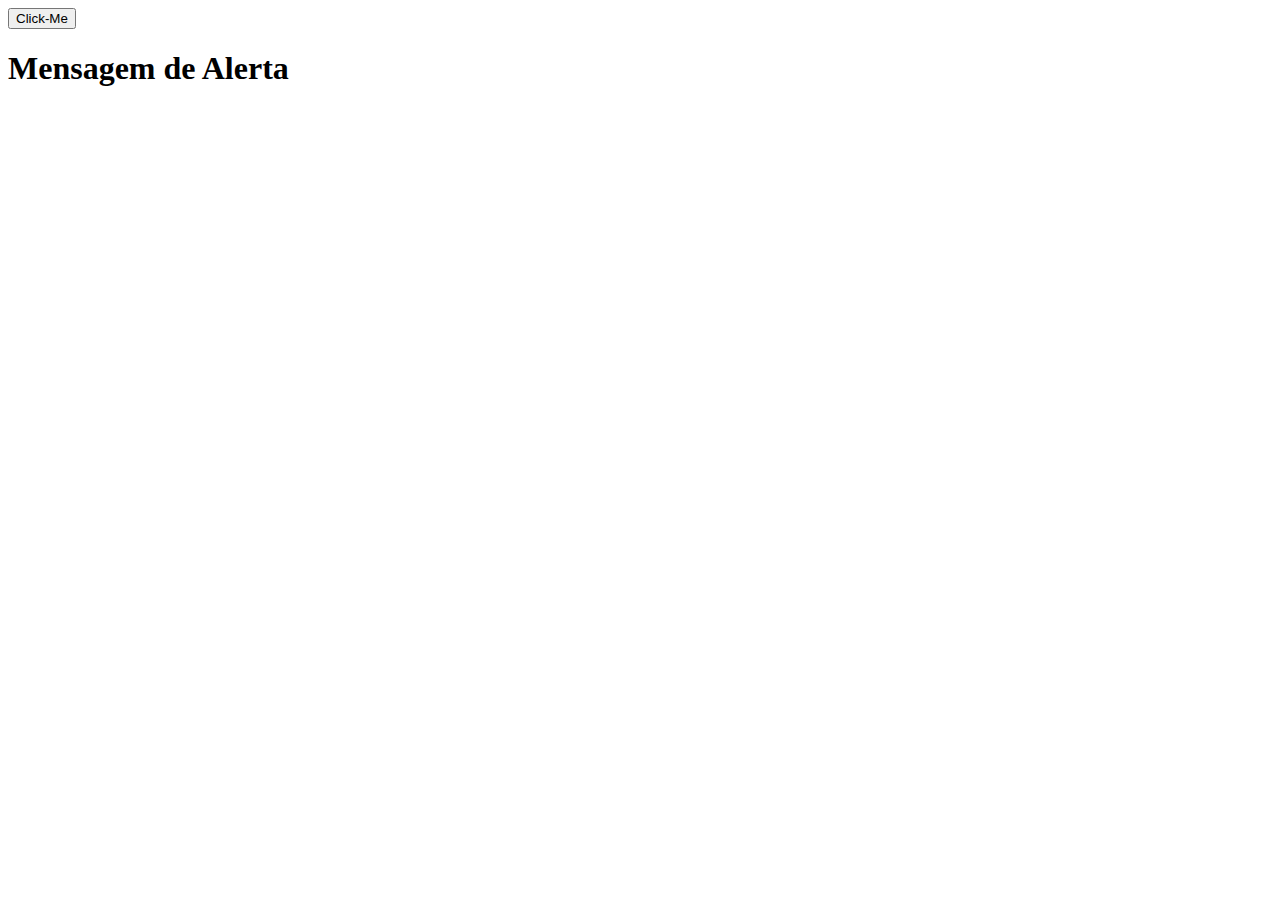
<file: Botao/index.html>
<!DOCTYPE html>
<html lang="pt-br">
<head>
    <meta charset="UTF-8">
    <meta http-equiv="X-UA-Compatible" content="IE=edge">
    <meta name="viewport" content="width=device-width, initial-scale=1.0">
    <title>Botão</title>
</head>
<body>
<button onclick="alert('ATENÇÃO VIRUS NO SEU COMPUTADOR')">Click-Me</button>
<h1>Mensagem de Alerta</h1>   

</body>
</html>
</file>
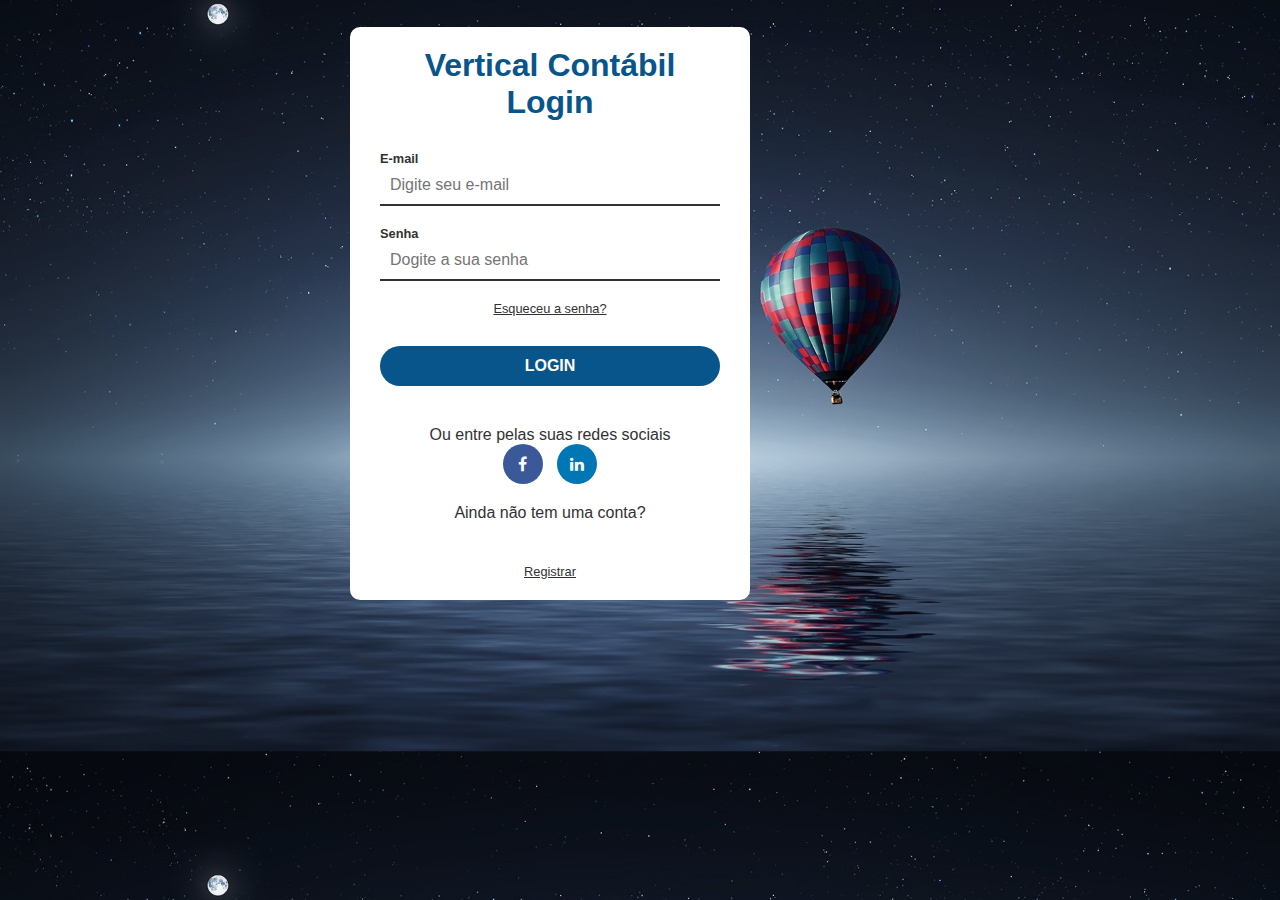
<file: SITE/index.html>
<!DOCTYPE html>
<html lang="pt-BR">
<head>
    <meta charset="UTF-8">
    <meta http-equiv="X-UA-Compatible" content="IE=edge">
    <meta name="viewport" content="width=device-width, initial-scale=1.0">
    <title>Login</title>
    <link rel="stylesheet" href="https://stackpath.bootstrapcdn.com/font-awesome/4.7.0/css/font-awesome.min.css">
    <link rel="stylesheet" href="css/style.css">
</head>
<div id="login-container">
    <h1 id="vertical">Vertical Contábil</h1> 
    <h1 id="login">Login</h1>
    <form action="">
    <label for="email">E-mail</label>
    <input type="email" name="email" id="email" placeholder="Digite seu e-mail" autocomplete="off">
    <label for="password">Senha</label>
    <input type="password" name="password" id="password" placeholder="Dogite a sua senha">
    <a href="#" id="forgot-pass">Esqueceu a senha?</a>
    <input type="submit" value="login">
    </form>
        <div id="social-container">
        <p>Ou entre pelas suas redes sociais</p>
        <i class="fa fa-facebook-f"></i>
        <i class="fa fa-linkedin"></i>
    </div>
    <div id="register-container">
    <p>Ainda não tem uma conta?</p>
    <a href="#">Registrar</a>  
    </div>
</div>

<body>
    
</body>
</html>
</file>
<file: SITE/css/style.css>
/*geral*/

*{
margin: 0;
padding:0;
box-sizing: border-box;
font-family: Helvetica;
color: #323232;
border: none;
}

body{
background-image: url(../imagens/pexels-bess-hamiti-36487.jpg);
background-size: cover;
background-position-y: -120px;
}

textarea:focus, input:focus{
    outline: none;
}

a,label{
    font-size: .8rem;

}

a:hover{
color: aquamarine#08558b;
}

/*container login*/
#login-container{
    background-color: #fff;
    width: 400px;
    margin-left: 350px;
    margin-right: auto;
    padding: 20px 30px;
    margin-top: 3vh;
    border-radius: 10px;
    text-align: center;
}

/* formulário */

form{
    margin-top: 30px;
    margin-bottom: 40px;
}

label,input{
    display: block;
    width: 100%;
    text-align:left;
}

label{
    font-weight: bold;  
}

input{
    border-bottom: 2px solid #323232;
    padding: 10px;
    font-size: 1rem;
    margin-bottom: 20px;
}

input:focus{
    border-bottom: 2px solid #08558b;
}

#forgot-pass{
    text-align: rigth;
    display: block;
}

input[type="submit"]{
    text-align: center;
    text-transform: uppercase;
    font-weight: bold;
    border: none;
    height: 40px;
    border-radius: 20px;
    margin-top: 30px;
    color: #fff;
    background-color: #08558b;
    cursor: pointer;
}

input[type="submit"]:hover{
    background-color: #1b223c;
    transition: .5s;
}

/* redes Sociais */
#social-container,#social-container{
    margin-bottom: 20px;
}

#social-container i{
    height: 40px;
    width: 40px;
    border-radius: 50%;
    line-height: 40px;
    color: #fff;
    margin: 0 5px;
    cursor: pointer;
}

.fa-facebook-f{
    background-color: #3b5998;   
}

.fa-linkedin{
    background-color: #0077b5;   
}

/* regisrar*/

#register-container p{
    margin-bottom: 40px;

}

h1{
color: #08558b;
}
</file>
